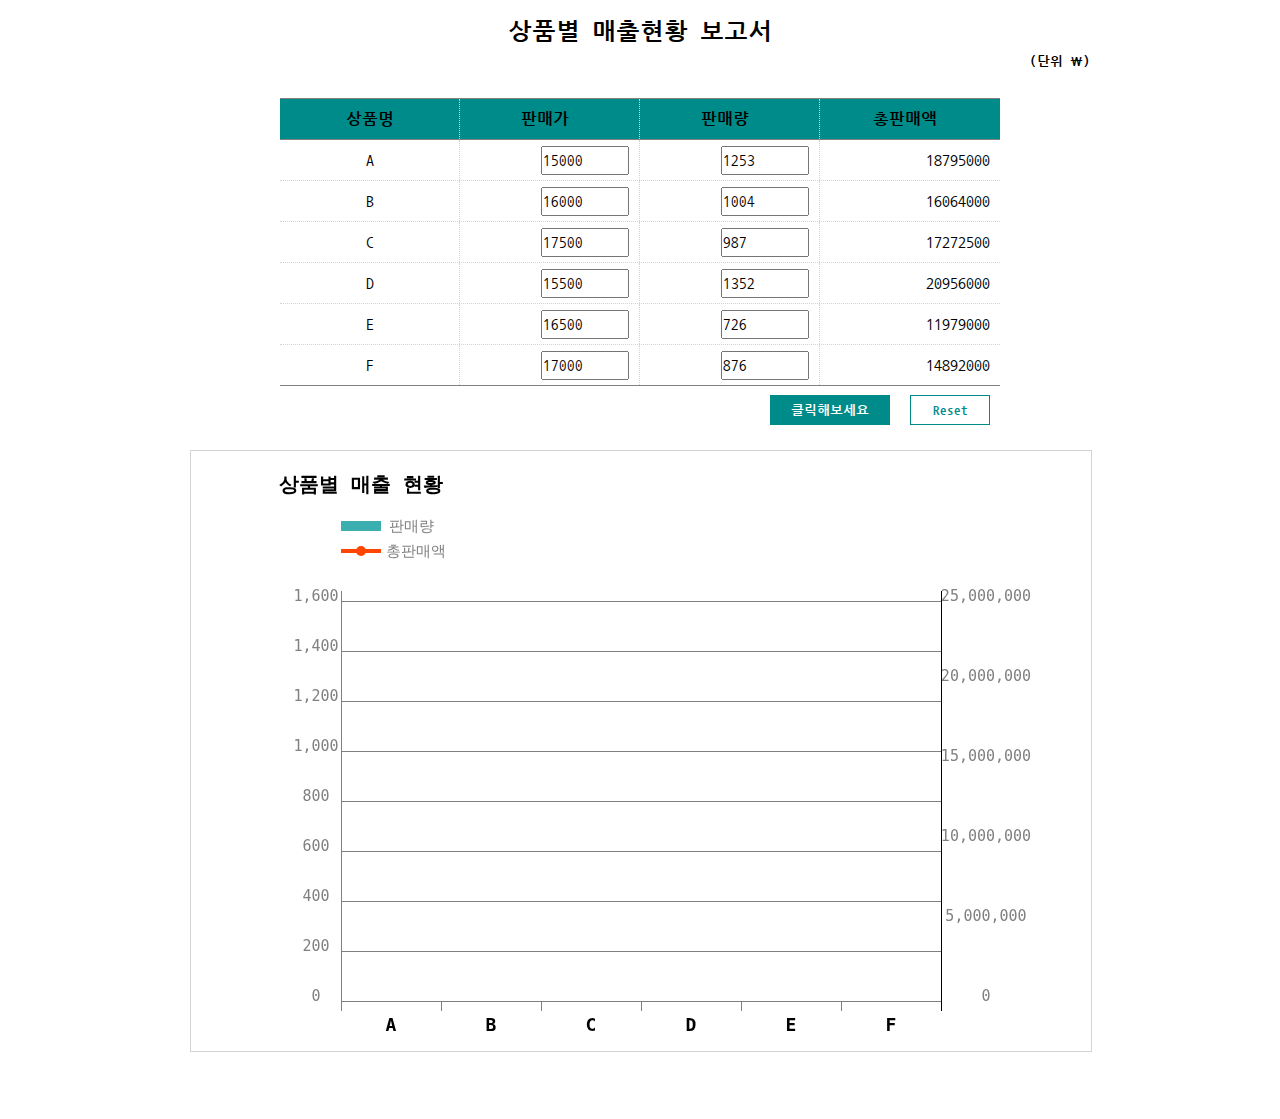
<file: canvas/index.html>
<!DOCTYPE html>
<html lang="ko">
<head>
    <meta charset="UTF-8">
    <meta http-equiv="X-UA-Compatible" content="IE=edge">
    <meta name="viewport" content="width=device-width, initial-scale=1.0">
    <title>canvas_매출현황</title>
    <script src="./script/jquery.min.js"></script>
    <script src="./script/index.js" defer></script>
    <link rel="stylesheet" href="./css/style.css">
</head>
<body>
    <div class="wrap">
        <h2>상품별 매출현황 보고서</h2>
        <h5>(단위 &#8361;)</h5>
        <ul>
            <li>
                <p>상품명</p>
                <p>판매가</p>
                <p>판매량</p>
                <p>총판매액</p>
            </li>
            <li>
                <p>A</p>
                <p><input type="number" value="15000" class="price"></p>
                <p><input type="number" value="1253" class="quantity"></p>
                <p></p>
            </li>
            <li>
                <p>B</p>
                <p><input type="number" value="16000" class="price"></p>
                <p><input type="number" value="1004" class="quantity"></p>
                <p></p>
            </li>

            <li>
                <p>C</p>
                <p><input type="number" value="17500" class="price"></p>
                <p><input type="number" value="987" class="quantity"></p>
                <p></p>
            </li>

            <li>
                <p>D</p>
                <p><input type="number" value="15500" class="price"></p>
                <p><input type="number" value="1352" class="quantity"></p>
                <p></p>
            </li>

            <li>
                <p>E</p>
                <p><input type="number" value="16500" class="price"></p>
                <p><input type="number" value="726" class="quantity"></p>
                <p></p>
            </li>

            <li>
                <p>F</p>
                <p><input type="number" value="17000" class="price"></p>
                <p><input type="number" value="876" class="quantity"></p>
                <p></p>
            </li>
        </ul>
        <button id="reset">Reset</button>
        <button id="btn">클릭해보세요</button>
        <br><br><br><br>
        <div class="graph">
            <canvas width="900" height="600" style="border:1px solid lightgray" id="chart"></canvas>
        </div>
        <br><br><br><br>
    </div>
</body>
</html>
</file>
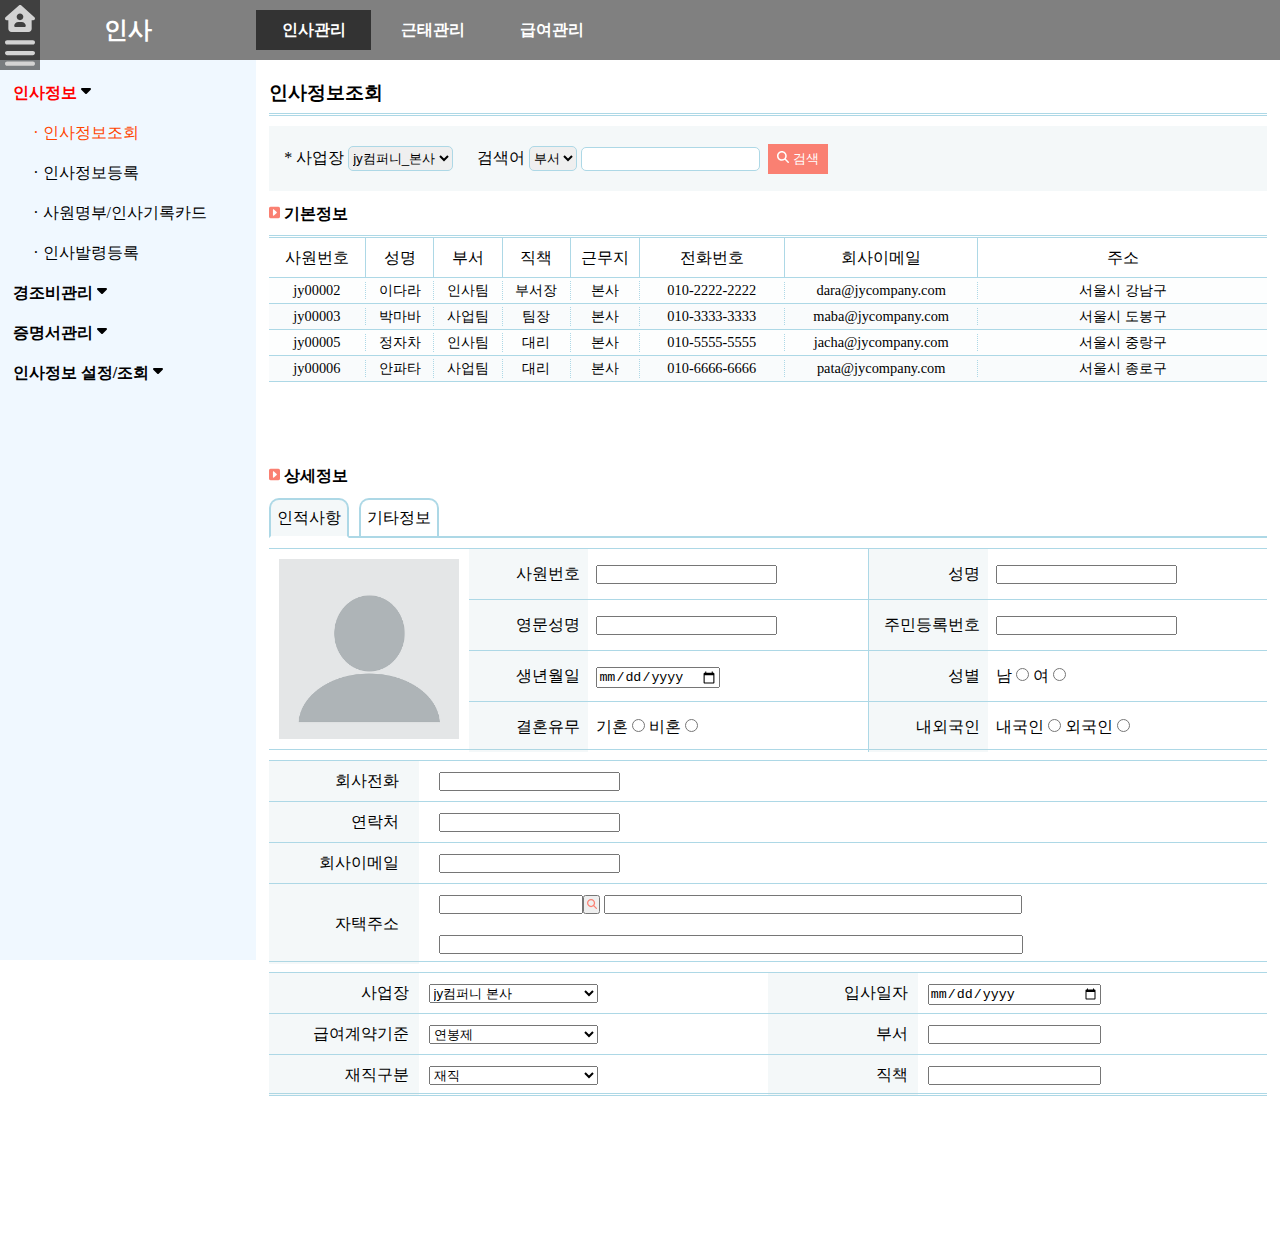
<file: manage/index.html>
<!DOCTYPE html>
<html lang="ko">
<head>
    <meta charset="UTF-8">
    <meta http-equiv="X-UA-Compatible" content="IE=edge">
    <meta name="viewport" content="width=device-width, initial-scale=1.0">
    <title>인사관리 시스템</title>
    <script src="./script/jquery.min.js"></script>
    <script src="./script/index.js" defer></script>
    <link rel="stylesheet" href="./css/style.css">
</head>
<body>
    <div class="wrap">
        <div class="icon">
            <p class="home"><a href="#"><img src="./img/house-user-solid.svg" alt="img"></a></p>
            <p><img src="./img/bars-solid.svg" alt="img"></p>
        </div>
        <header> 
            <h2>인사</h2>
            <ul>
                <li>인사관리
                    <p>인사</p>
                </li>
                <li>근태관리</li>
                <li>급여관리</li>
            </ul>
        </header>
        <nav>
            <ul>
                <li>
                    인사정보 <span><img src="./img/caret-down-solid.svg" alt="img"></span>
                    <dl>
                        <dt> · 인사정보조회</dt>
                        <dd> · 인사정보등록</dd>
                        <dd> · 사원명부/인사기록카드</dd>
                        <dd> · 인사발령등록</dd>
                    </dl>
                </li>
                <li>
                    경조비관리 <span><img src="./img/caret-down-solid.svg" alt="img"></span>
                    <dl>
                        <dt> · 경조비신청</dt>
                        <dd> · 경조비신청현황</dd>
                    </dl>
                </li>
                <li>
                    증명서관리 <span><img src="./img/caret-down-solid.svg" alt="img"></span>
                    <dl>
                        <dt> · 증명서발급</dt>
                        <dd> · 증명서발급대장</dd>
                    </dl>
                </li>
                <li>
                    인사정보 설정/조회 <span><img src="./img/caret-down-solid.svg" alt="img"></span>
                    <dl>
                        <dt> · 인사/근태/급여정보설정</dt>
                        <dd> · 인사/근태/급여권한설정</dd>
                        <dd> · 인사정보재등록</dd>
                        <dd> · 인사공통코드조회</dd>
                    </dl>
                </li>
            </ul>
        </nav>
        <main>
            <div class="title">
                <h3>인사정보조회</h3>
                <div class="titleinner">
                    <p>* 사업장 <select name="site" id="site">
                        <option value="본사">jy컴퍼니_본사</option>
                        <option value="지사">jy컴퍼니_지사</option>
                    </select>
                    </p>
                    <p>검색어 
                        <select id="search_for">
                            <option value="search_part" id="search_part">부서</option>
                            <option value="search_pos" id="search_pos">직책</option>
                        </select>
                        <input type="text" name="search_word" id="search_word">
                    </p>
                    <button id="search"><img src="./img/magnifying-glass-solid.svg" alt="img"> 검색</button>
                </div>
            </div>
            <div class="basic">
                <h4><img src="./img/square-caret-right-solid.svg" alt="img"> 기본정보</h4>
                <div class="list">
                    <ul>
                        <li>사원번호</li>
                        <li>성명</li>
                        <li>부서</li>
                        <li>직책</li>
                        <li>근무지</li>
                        <li>전화번호</li>
                        <li>회사이메일</li>
                        <li>주소</li>
                    </ul>
                </div>
                <div class="res"></div>
            </div>
            <div class="detail">
                <h4><img src="./img/square-caret-right-solid.svg" alt="img"> 상세정보</h4>
                <div class="page">
                    <button id="pagebtn">인적사항</button>
                    <div class="section1">
                        <div id="pic" class="pic"><img src="./img/blank-profile-picture-gb053626b3_640.png" alt="profileimg"></div>
                        <ul>
                            <li><p>사원번호</p><p><input type="text" name="idnum" id="idnum"></p></li>
                            <li><p>성명</p><p><input type="text" name="membername" id="membername"></p></li>
                            <li><p>영문성명</p><p><input type="text" name="engname" id="engname"></p></li>
                            <li><p>주민등록번호</p><p><input type="text" name="regnum" id="regnum"></p></li>
                            <li><p>생년월일</p><p><input type="date" name="birth" id="birth"></p></li>
                            <li><p>성별</p><p><label>남 <input type="radio" name="gender" id="gender_m"></label> <label>여 <input type="radio" name="gender" id="gender_f"></label></p></li>
                            <li><p>결혼유무</p><p><label>기혼 <input type="radio" name="marry" id="married"></label><label> 비혼 <input type="radio" name="marry" id="single"></label></p></li>
                            <li><p>내외국인</p><p><label>내국인 <input type="radio" name="nation" id="korean"></label><label> 외국인 <input type="radio" name="nation" id="foreigner"></label></p></li>
                        </ul>
                    </div>
                    <div class="section2">
                        <ul>
                            <li><p>회사전화</p><p><input type="text" name="tel" id="tel"></p></li>
                            <li><p>연락처</p><p><input type="text" name="phone" id="phone"></p></li>
                            <li><p>회사이메일</p><p><input type="text" name="email" id="email"></p></li>
                            <li><p>자택주소</p><p><input type="text" name="zipcode" id="zipcode"><button id="addsearch"><img src="./img/search.svg" alt="img"></button> <input type="text" name="address" id="address"><br><input type="text" name="adddetail" id="adddetail"></p></li>
                        </ul>
                    </div>
                    <div class="section3">
                        <ul>
                            <li>
                                <p>사업장</p>
                                <p>
                                    <select name="site2" id="site2">
                                        <option value="head" id="head">jy컴퍼니 본사</option>
                                        <option value="branch" id="branch">jy컴퍼니 지사</option>
                                    </select>
                                </p>
                            </li>
                            <li><p>입사일자</p><p><input type="date" name="joindate" id="joindate"></p></li>
                            <li>
                                <p>급여계약기준</p>
                                <p>
                                    <select name="pay" id="pay">
                                        <option value="annual">연봉제</option>
                                    </select>
                                </p>
                            </li>
                            <li><p>부서</p><p><input type="text" name="part" id="part"></p></li>
                            <li>
                                <p>재직구분</p>
                                <p>
                                    <select name="work" id="work">
                                        <option value="true">재직</option>
                                    </select>
                                </p>
                            </li>
                            <li><p>직책</p><p><input type="text" name="position" id="position"></p></li>
                        </ul>
                    </div>
                </div>
                <div class="etc">
                    <button id="etcbtn">기타정보</button>
                </div>
            </div>
        </main>
    </div>
</body>
</html>
</file>
<file: canvas/css/style.css>
@import url('https://fonts.googleapis.com/css2?family=Nanum+Gothic+Coding:wght@400;700&display=swap');
*{margin: 0; padding: 0; font-family: 'Nanum Gothic Coding', monospace;}
ul{list-style: none;}
.wrap{
    width: 900px;
    margin: auto;
    position: relative;
}
.wrap h2{
    text-align: center;
    margin-top: 20px;
    font-weight: 700;
}
.wrap h5{
    margin-top: 10px;
    text-align: right;
}
.wrap ul{
    width: 80%;
    border-top: 1px solid gray;
    border-bottom: 1px solid gray;
    margin: auto;
    margin-top: 30px;
    position: relative;
}
.wrap li{
    width: 100%;
    height: 40px;
    line-height: 40px;
    display: flex;
    border-bottom: 1px dotted lightgray;
}
.wrap li p{
    flex: 1 1 25%;
    text-align: right;
    border-right: 1px dotted lightgray;
    padding-right: 10px;
    box-sizing: border-box;
}
.wrap li p:first-child{
    text-align: center;
    padding: 0;
}
.wrap li p:last-child{
    border-right: none;
}
.wrap li:first-child p{
    text-align: center;
}
.wrap li:first-child{
    border-bottom: 1px solid gray;
    background-color: darkcyan;
    font-weight: 700;
}
.wrap li:last-child{
    border-bottom: none;
}
#btn{
    position: absolute;
    top: 375px;
    right: 200px;
    width: 120px;
    height: 30px;
    background-color: darkcyan;
    color: white;
    border: none;
    cursor: pointer;
    font-weight: 700;
}
#reset{
    position: absolute;
    top: 375px;
    right: 100px;
    width: 80px;
    height: 30px;
    background-color: white;
    color: darkcyan;
    border: 1px solid darkcyan;
    cursor: pointer;
    font-weight: 700;
}
input{
    width: 50%;
    height: 25px;
    font:normal 15px 'Nanum Gothic Coding';
    padding: 0;
    outline: 0;
}
</file>
<file: manage/css/style.css>
*{margin: 0; padding: 0;}
ul{list-style: none;}
.wrap{
    width: 100%;
    height: 100vh;
    min-width: 1280px;
    margin: auto;
    position: relative;
    display: flex;
    flex-wrap: wrap;
}
.icon{
    width: 40px;
    height: 70px;
    position: fixed;
    top: 0;
    left: 0;
    background-color: rgba(0,0,0,0.5);
    padding: 5px;
    box-sizing: border-box;
}
.icon img:nth-child(1){
    width: 30px;
}
.icon img:nth-child(2){
    width: 25px;
}
header{
    width: 100%;
    height: 60px;
    background-color: gray;
    display: flex;
    flex-wrap: wrap;
    align-items: center;
}
header h2{
    width: 20%;
    text-align: center;
    color: white;
}
header ul{
    width: 30%;
    height: 40px;
    display: flex;
    text-align: center;
}
header ul li{
    flex: 0 0 30%;
    margin-right: 1%;
    color: white;
    cursor: pointer;
    font: bold 1em 'gothic';
    line-height: 40px;
}
nav{
    width: 20%;
    height: 100%;
    background-color: aliceblue;
}
nav ul{
    width: 90%;
    padding: 5%;
    box-sizing: border-box;
}
nav li{
    width: 100%;
    overflow: hidden;
    font: bold 1em 'gothic';
    line-height: 40px;
    cursor: pointer;
}
nav li span img{
    width: 10px;
}
nav li dl{
    width: 90%;
    margin-left: 10%;
    display: none;
}
nav dl dt, nav dl dd{
    font: normal 1em 'gothic';
    line-height: 40px;
}
main{
    width: 80%;
    height: 100%;
    position: relative;
    padding: 1%;
    box-sizing: border-box;
}
main .title{
    width: 100%;
    height: 15%;
}
.title h3{
    height: 40px;
    line-height: 40px;
    border-bottom: double lightblue;
}
.title .titleinner{
    margin-top: 10px;
    height: 50%;
    width: 100%;
    background-color: rgba(182, 208, 216, 0.151);
    display: flex;
    flex-wrap: wrap;
    align-items: center;
}
.titleinner button img{
    width: 12px;
}
.titleinner p:nth-child(1){
    flex: 0 0 20%;
    text-align: center;
}
.titleinner p:nth-child(2){
    flex: 0 0 30%;
    text-align: center;
}
.titleinner button{
    width: 60px;
    height: 30px;
    color: white;
    background-color: salmon;
    border: 0;
    cursor: pointer;
}
.titleinner input{
    outline: none;
    height: 22px;
    border: 1px solid lightblue;
    border-radius: 5px;
}
.titleinner select{
    outline: none;
    height: 25px;
    border: 1px solid lightblue;
    border-radius: 5px;
}
main .basic{
    width: 100%;
    height: 30%;
    /* background-color: aliceblue; */
}
.basic h4 img{
    height: 13px;
}
.basic .list ul{
    margin-top: 10px;
    width: 100%;
    height: 40px;
    display: flex;
    border-top: double lightblue;
}
.list li{
    font: normal 1em 'gothic';
    flex: 1 1 7%;
    text-align: center;
    line-height: 40px;
    border-right: 1px solid lightblue;
    border-bottom: 1px solid lightblue;
}
.list li:nth-child(1){
    flex: 1 1 10%;
}
.list li:nth-child(6){
    flex: 1 1 15%;
}
.list li:nth-child(7){
    flex: 1 1 20%;
}
.list li:last-child{
    border-right: none;
    flex: 1 1 30%;
}
.res, .res ul{
    width: 100%;
}
.res ul li{
    width: 100%;
    display: flex;
    text-align: center;
    height: 25px;
    border-bottom: 1px solid lightblue;
    align-items: center;
    cursor: pointer;
}
.res li:nth-child(2n){
    background-color: rgba(182, 208, 216, 0.08);
}
.res li:nth-child(2n-1){
    background-color: rgba(182, 208, 216, 0.03);
}
.res li p{
    font: normal 0.9em 'gothic';
    flex: 1 1 7%;
    border-right: 1px dotted lightblue;
}
.res p:nth-child(1){
    flex: 1 1 10%;
}
.res p:nth-child(6){
    flex: 1 1 15%;
}
.res p:nth-child(7){
    flex: 1 1 20%;
}
.res p:last-child{
    border-right: none;
    flex: 1 1 30%;
}
.detail{
    width: 100%;
    height: 80%;
    position: relative;
}
.detail h4 img{
    height: 13px;
}
.page{
    position: absolute;
    top: 70px;
    left: 0;
    width: 100%;
    height: 100%;
    border-top: 2px solid lightblue;
    z-index: 2;
    background-color: white;
}
.page #pagebtn{
    position: absolute;
    left: 0;
    top: -40px;
    width: 80px;
    height: 40px;
    background-color: rgba(182, 208, 216, 0.151);
    border: 2px solid lightblue;
    border-top-left-radius: 10px;
    border-top-right-radius: 10px;
    border-bottom: 2px solid white;
    cursor: pointer;
    font: normal 1em 'gothic';
    z-index: 3;
}
.etc{
    position: absolute;
    top: 70px;
    left: 0;
    width: 100%;
    height: 100%;
    border-top: 2px solid lightblue;
    z-index: 1;
    background-color: white;
}
.etc #etcbtn{
    position: absolute;
    left: 90px;
    top: -40px;
    width: 80px;
    height: 40px;
    background-color: white;
    border: 2px solid lightblue;
    border-top-left-radius: 10px;
    border-top-right-radius: 10px;
    border-bottom: 2px solid white;
    cursor: pointer;
    font: normal 1em 'gothic';
    z-index: 3;
}
.page .section1{
    margin-top: 10px;
    width: 100%;
    height: 200px;
    display: flex;
    border-top: 1px solid lightblue;
    border-bottom: 1px solid lightblue;
}
.section1 .pic{
    width: 200px;
    height: 200px;
    padding: 10px;
    box-sizing: border-box;
}
.section1 .pic img{
    width: 180px;
    height: 180px;
}
.section1 ul{
    width: calc(100% - 200px);
    height: 200px;
    display: flex;
    flex-wrap: wrap;
}
.section1 ul li{
    flex: 1 1 49%;
    height: 50px;
    line-height: 50px;
    display: flex;
    border-bottom: 1px solid lightblue;
    border-right: 1px solid lightblue;
}
.section1 ul li:nth-child(7), .section1 ul li:nth-child(8){
    border-bottom: none;
}
.section1 ul li:nth-child(2n){
    border-right: none;
}
.section1 li p:nth-of-type(1){
    text-align: right;
    flex:0 0 30%;
    padding-right: 2%;
    box-sizing: border-box;
    background-color: rgba(182, 208, 216, 0.151);
}
.section1 li p:nth-of-type(2){
    flex:0 0 70%;
    padding-left: 2%;
    box-sizing: border-box;
}
.page .section2{
    margin-top: 10px;
    width: 100%;
    height: 200px;
    border-top: 1px solid lightblue;
    border-bottom: 1px solid lightblue;
}
.section2 ul{
    width: 100%;
    height: 100%;
}
.section2 ul li{
    width: 100%;
    display: flex;
    flex-wrap: wrap;
    border-bottom: 1px solid lightblue;
    height: 40px;
    line-height: 40px;
}
.section2 li p:nth-of-type(1){
    flex: 1 1 15%;
    text-align: right;
    padding-right: 2%;
    box-sizing: border-box;
    background-color: rgba(182, 208, 216, 0.151);
}
.section2 li p:nth-of-type(2){
    flex: 1 1 85%;
    padding-left: 2%;
    box-sizing: border-box;
}
#addsearch{
    width: 2%;
    cursor: pointer;
}
#zipcode{
    width: 17%;
}
#address{
    width: 50%;
}
#adddetail{
    width: 70%;
}
.section2 ul li:last-child{
    border-bottom: none;
}
.section2 ul li:last-child p:nth-of-type(1){
    line-height: 80px;
}
.section2 #addsearch img{
    width: 10px;
}
.page .section3{
    margin-top: 10px;
    width: 100%;
    height: 120px;
    border-top: 1px solid lightblue;
    border-bottom: 1px solid lightblue;
}
.section3 ul{
    width: 100%;
    height: 100%;
    display: flex;
    flex-wrap: wrap;
}
.section3 ul li{
    flex: 0 0 50%;
    display: flex;
    flex-wrap: wrap;
    border-bottom: 1px solid lightblue;
    height: 40px;
    line-height: 40px;
}
.section3 li p:nth-of-type(1){
    flex: 1 1 30%;
    text-align: right;
    padding-right: 2%;
    box-sizing: border-box;
    background-color: rgba(182, 208, 216, 0.151);
}
.section3 li p:nth-of-type(2){
    flex: 1 1 70%;
    padding-left: 2%;
    box-sizing: border-box;
}
.section3 ul input, .section3 ul select{
    width: 50%;
}
</file>
